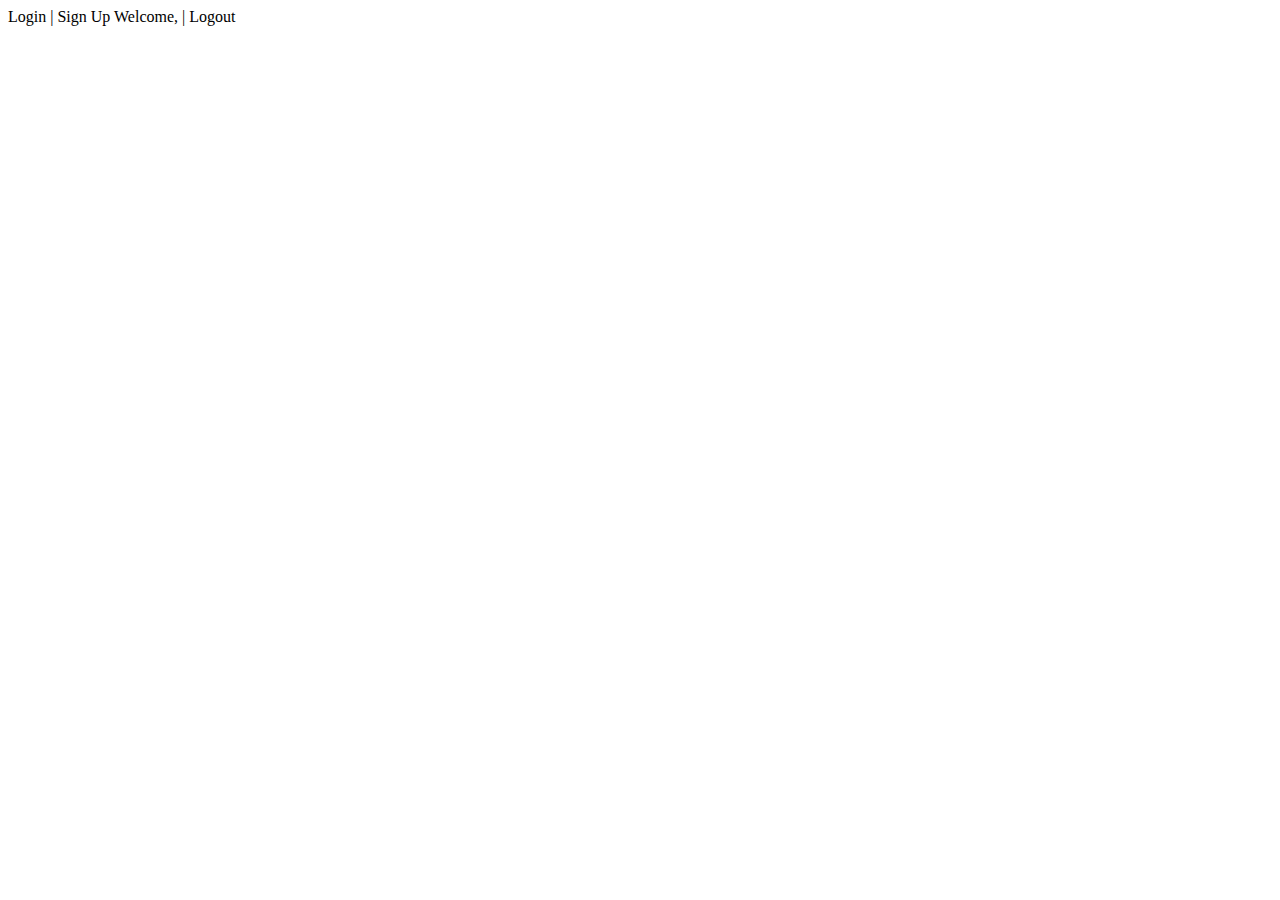
<file: src/main/resources/templates/index.html>
<!DOCTYPE html>
<html lang="en" xmlns:th="http://www.thymeleaf.org"
      xmlns:sec="http://www.thymeleaf.org/extras/spring-security">
<head>
    <meta charset="UTF-8">
    <title>Index</title>
</head>
<body>
<nav>
    <span sec:authorize="isAnonymous()">
        <a th:href="@{/login}">Login</a>
        |
        <a th:href="@{/signup}">Sign Up</a>
    </span>

    <span sec:authorize="isAuthenticated()">
        Welcome, <span sec:authentication="name"></span>
        |
        <a th:href="@{/logout}">Logout</a>
    </span>
</nav>
</body>
</html>
</file>
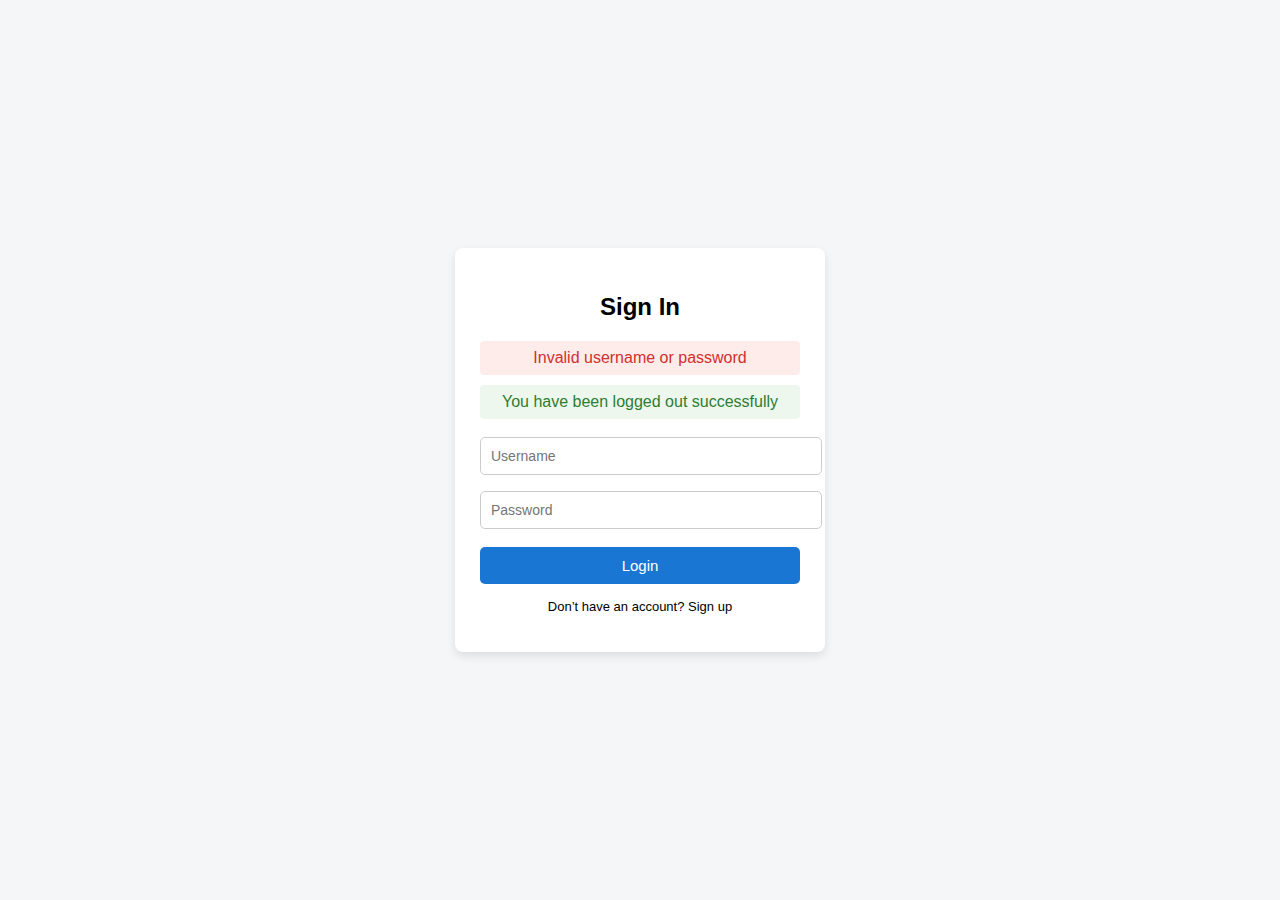
<file: src/main/resources/templates/signIn.html>
<!DOCTYPE html>
<html lang="en" xmlns:th="http://www.thymeleaf.org">
<head>
    <meta charset="UTF-8">
    <title>Sign In</title>
    <meta name="viewport" content="width=device-width, initial-scale=1.0">

    <style>
        body {
            font-family: Arial, sans-serif;
            background: #f4f6f8;
            display: flex;
            justify-content: center;
            align-items: center;
            height: 100vh;
            margin: 0;
        }

        .login-box {
            background: #ffffff;
            padding: 25px;
            width: 320px;
            border-radius: 8px;
            box-shadow: 0 4px 10px rgba(0, 0, 0, 0.1);
        }

        .login-box h2 {
            text-align: center;
            margin-bottom: 20px;
        }

        .login-box input {
            width: 100%;
            padding: 10px;
            margin: 8px 0;
            border: 1px solid #ccc;
            border-radius: 5px;
            font-size: 14px;
        }

        .login-box button {
            width: 100%;
            padding: 10px;
            margin-top: 10px;
            background: #1976d2;
            border: none;
            color: white;
            font-size: 15px;
            border-radius: 5px;
            cursor: pointer;
        }

        .login-box button:hover {
            background: #1565c0;
        }

        .login-box p {
            text-align: center;
            margin-top: 15px;
            font-size: 13px;
        }

        .error {
            color: #d32f2f;
            background: #fdecea;
            padding: 8px;
            margin-bottom: 10px;
            text-align: center;
            border-radius: 4px;
        }

        .success {
            color: #2e7d32;
            background: #edf7ed;
            padding: 8px;
            margin-bottom: 10px;
            text-align: center;
            border-radius: 4px;
        }
    </style>
</head>
<body>

<div class="login-box">
    <h2>Sign In</h2>

    <!-- Login failed -->
    <div th:if="${param.error}" class="error">
        Invalid username or password
    </div>

    <!-- Logout success -->
    <div th:if="${param.logout}" class="success">
        You have been logged out successfully
    </div>


    <form th:action="@{/login}" method="post">
        <input type="text" name="username" placeholder="Username" required>
        <input type="password" name="password" placeholder="Password" required>
        <button type="submit">Login</button>
    </form>

    <p>
        Don’t have an account?
        <a th:href="@{/signup}">Sign up</a>
    </p>
</div>

</body>
</html>
</file>
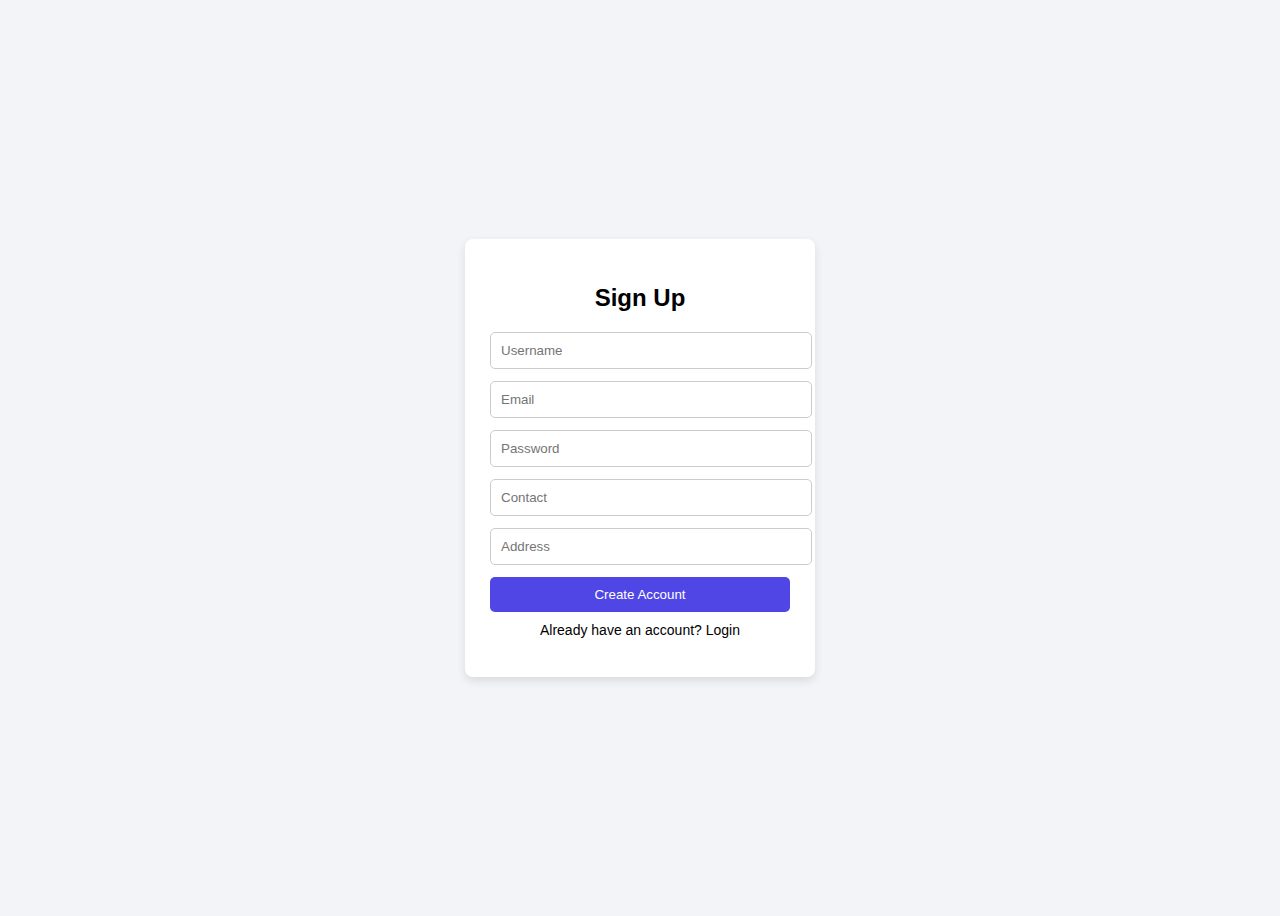
<file: src/main/resources/templates/signup.html>
<!DOCTYPE html>
<html lang="en" xmlns:th="http://www.thymeleaf.org">

<head>
    <meta charset="UTF-8">
    <title>Sign Up</title>
    <style>
        body {
            font-family: Arial, sans-serif;
            background: #f2f4f8;
            display: flex;
            justify-content: center;
            align-items: center;
            height: 100vh;
        }

        .signup-box {
            background: #ffffff;
            padding: 25px;
            width: 300px;
            border-radius: 8px;
            box-shadow: 0 4px 10px rgba(0,0,0,0.1);
        }

        .signup-box h2 {
            text-align: center;
            margin-bottom: 20px;
        }

        .signup-box input {
            width: 100%;
            padding: 10px;
            margin-bottom: 12px;
            border: 1px solid #ccc;
            border-radius: 5px;
        }

        .signup-box button {
            width: 100%;
            padding: 10px;
            background: #4f46e5;
            color: white;
            border: none;
            border-radius: 5px;
            cursor: pointer;
        }

        .signup-box button:hover {
            background: #4338ca;
        }

        .signup-box p {
            text-align: center;
            font-size: 14px;
            margin-top: 10px;
        }
    </style>
</head>
<body>

<div class="signup-box">
    <h2>Sign Up</h2>
    <form th:action="@{/register}" method="post">
        <input type="text" name="username" placeholder="Username" required>
        <input type="email" name="email" placeholder="Email" required>
        <input type="password" name="password" placeholder="Password" required>
        <input type="text" name="contact" placeholder="Contact" required>
        <input type="text" name="address" placeholder="Address" required>
        <button type="submit">Create Account</button>
    </form>
    <p>Already have an account? Login</p>
</div>

</body>
</html>
</file>
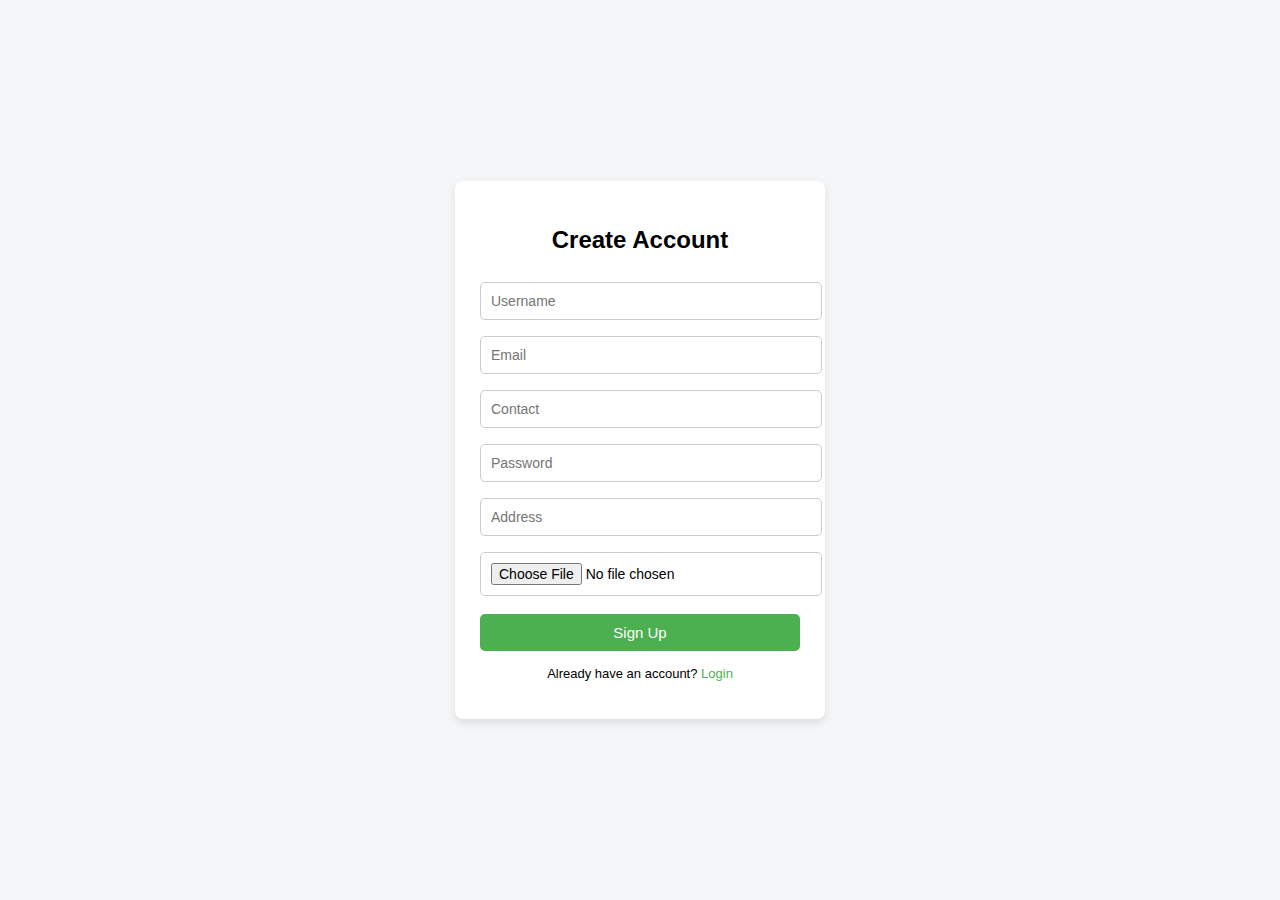
<file: src/main/resources/templates/signUp.html>
<!DOCTYPE html>
<html lang="en" xmlns:th="http://www.thymeleaf.org">
<head>
    <meta charset="UTF-8" />
    <title>Sign Up</title>
    <meta name="viewport" content="width=device-width, initial-scale=1.0" />
    <style>
        body {
            font-family: Arial, sans-serif;
            background: #f4f6f8;
            display: flex;
            justify-content: center;
            align-items: center;
            height: 100vh;
            margin: 0;
        }

        .signup-box {
            background: #ffffff;
            padding: 25px;
            width: 320px;
            border-radius: 8px;
            box-shadow: 0 4px 10px rgba(0, 0, 0, 0.1);
        }

        .signup-box h2 {
            text-align: center;
            margin-bottom: 20px;
        }

        .signup-box input {
            width: 100%;
            padding: 10px;
            margin: 8px 0;
            border: 1px solid #ccc;
            border-radius: 5px;
            font-size: 14px;
        }

        .signup-box button {
            width: 100%;
            padding: 10px;
            margin-top: 10px;
            background: #4CAF50;
            border: none;
            color: white;
            font-size: 15px;
            border-radius: 5px;
            cursor: pointer;
        }

        .signup-box button:hover {
            background: #43a047;
        }

        .signup-box p {
            text-align: center;
            margin-top: 15px;
            font-size: 13px;
        }

        .signup-box a {
            color: #4CAF50;
            text-decoration: none;
        }
    </style>
</head>
<body>

<div class="signup-box">
    <h2>Create Account</h2>
    <form id="registerForm">
        <input type="text" name="username" placeholder="Username" required />
        <input type="email" name="email" placeholder="Email" required />
        <input type="text" name="contact" placeholder="Contact" required />
        <input type="password" name="password" placeholder="Password" required />
        <input type="text" name="address" placeholder="Address" required />
        <input type="file" name="userImg" accept="image/*" required>
        <button type="submit">Sign Up</button>
    </form>
    <p>Already have an account? <a href="/login">Login</a></p>
</div>

<script>
    document.getElementById("registerForm").addEventListener("submit", function(e) {
        e.preventDefault();

        const formData = new FormData();

        const user = {
            username: document.querySelector("[name='username']").value,
            email: document.querySelector("[name='email']").value,
            password: document.querySelector("[name='password']").value,
            contact: document.querySelector("[name='contact']").value,
            address: document.querySelector("[name='address']").value
        };

        formData.append(
            "ur",
            new Blob([JSON.stringify(user)], { type: "application/json" })
        );

        formData.append(
            "userImage",
            document.querySelector("[name='userImg']").files[0]
        );

        fetch("/register", {
            method: "POST",
            body: formData
        })
            .then(res => {
                if (!res.ok) {
                    return res.json().then(err => { throw err; });
                }
                return res.json();
            })
            .then(data => {
                alert(data.message);
                if (data.status === 200) {
                    window.location.href = "/login";
                }
            })
            .catch(err => {
                alert(err.message || "Registration failed");
            });
    });
</script>

</body>
</html>
</file>
